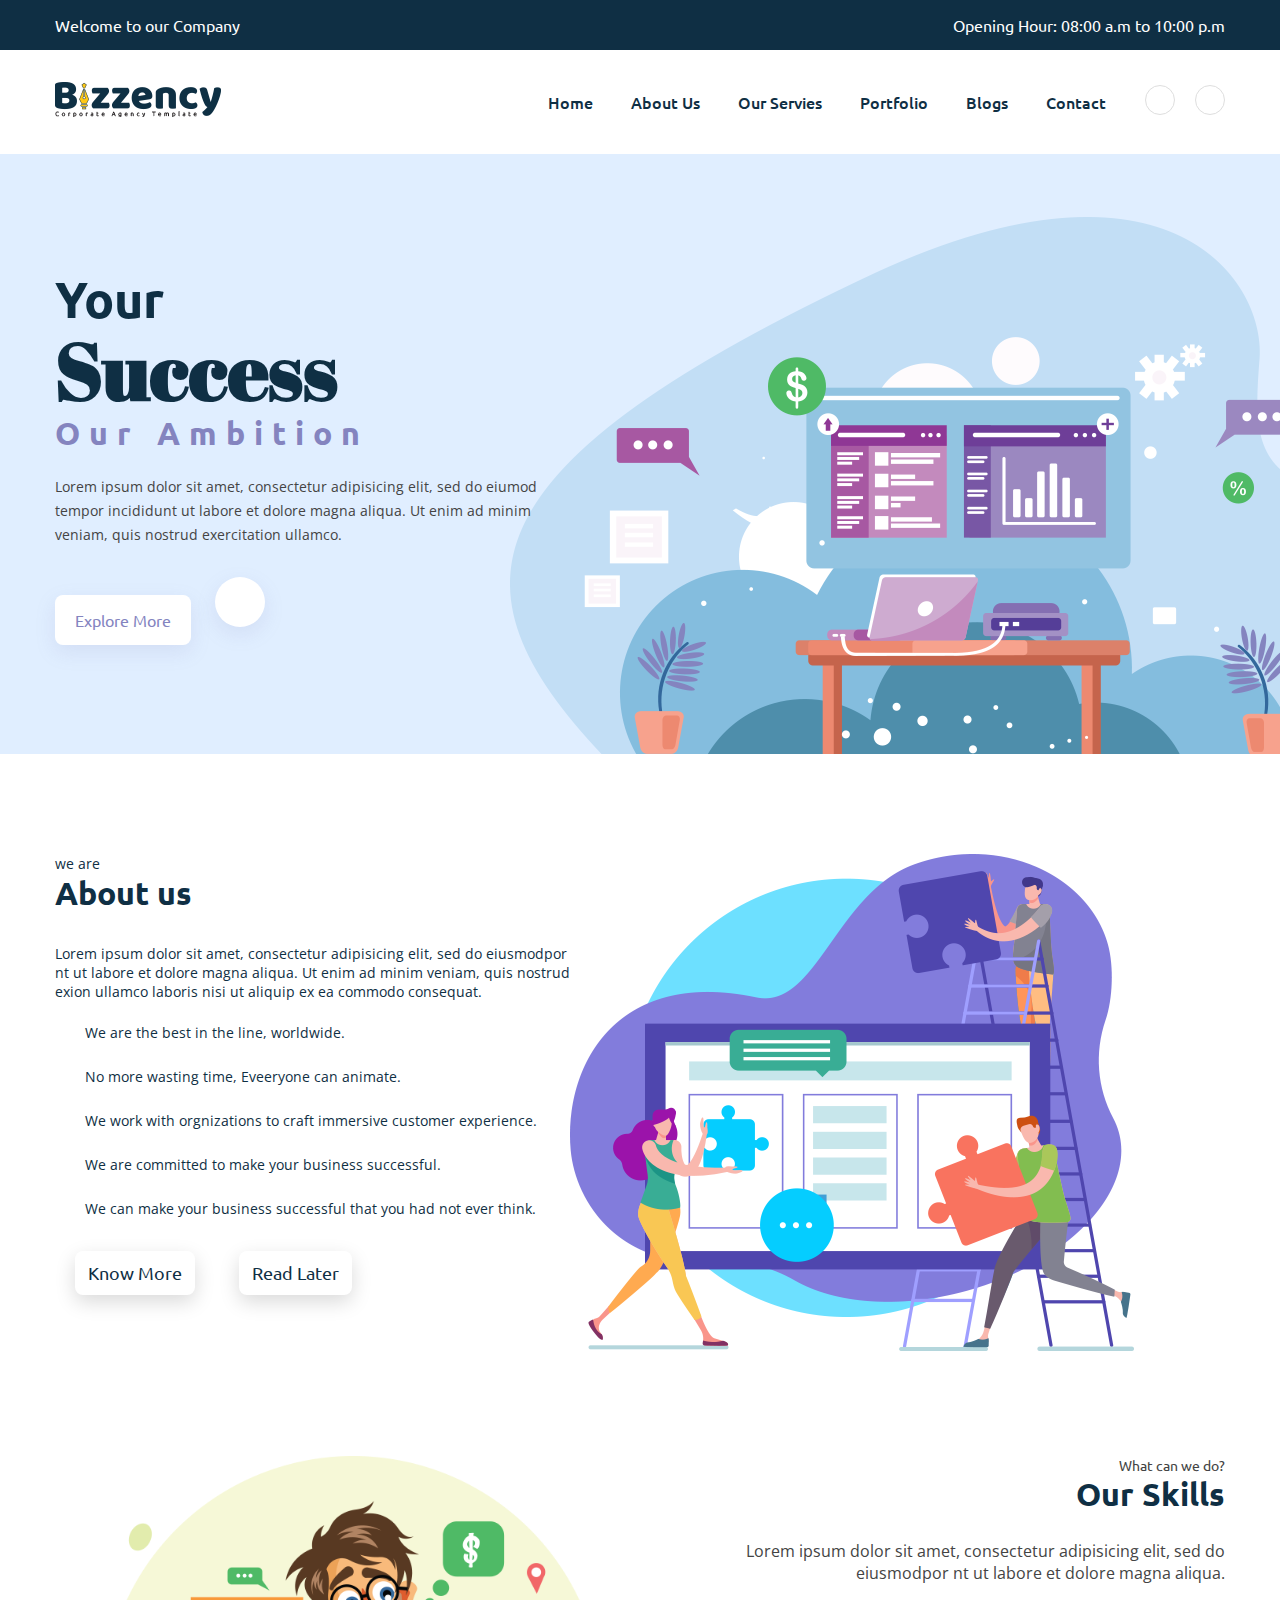
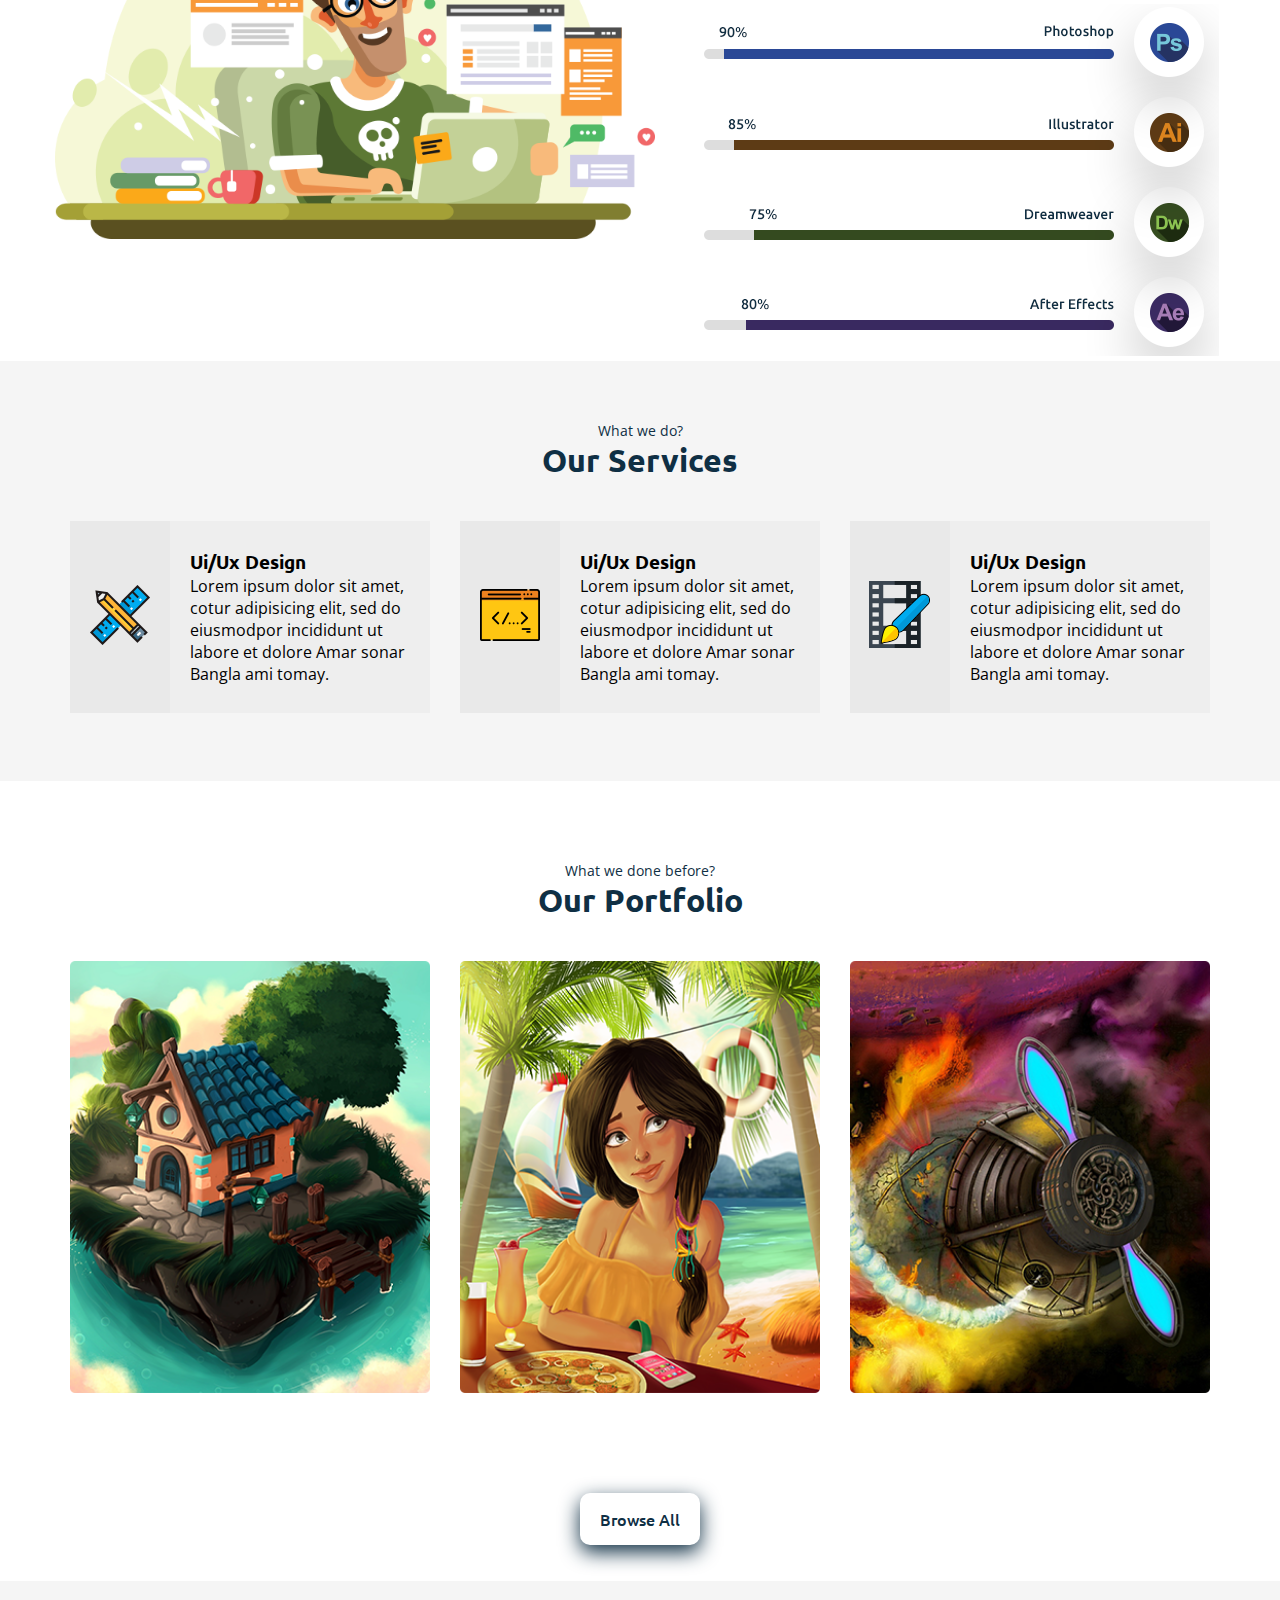
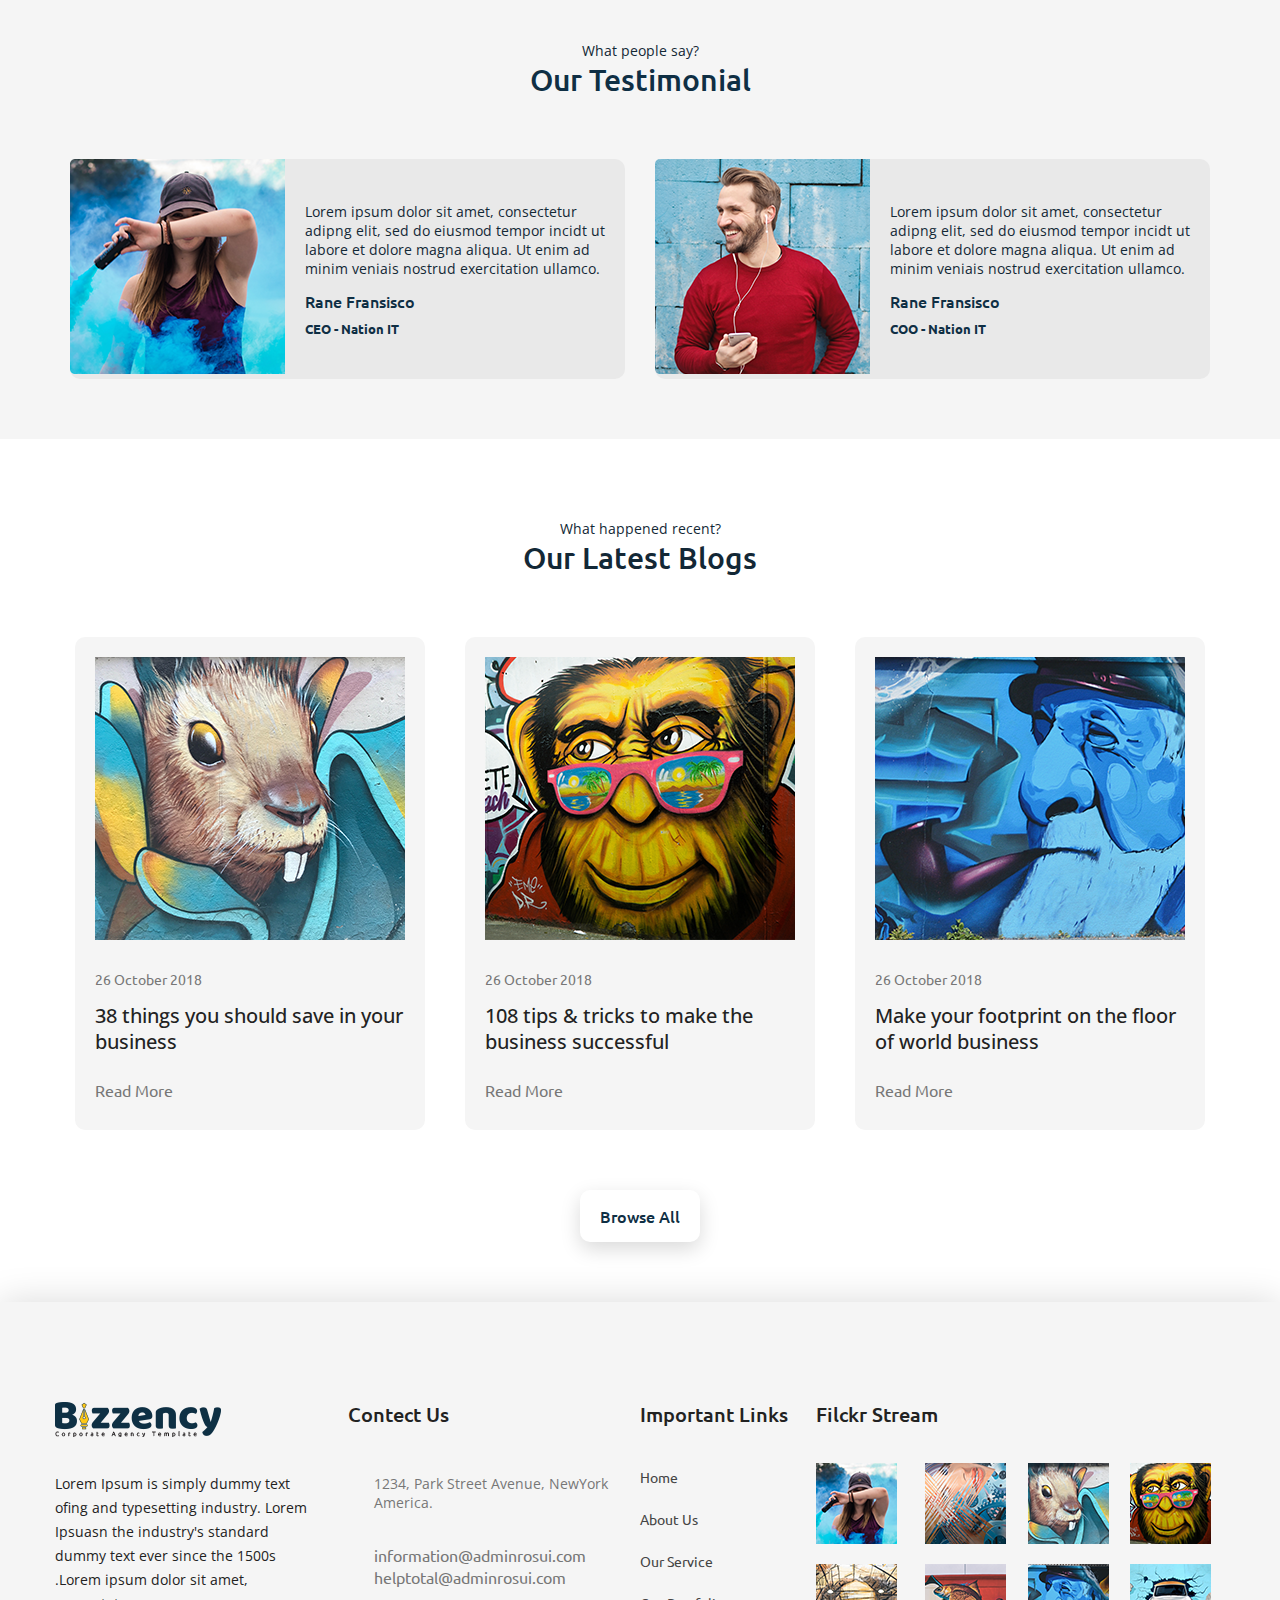
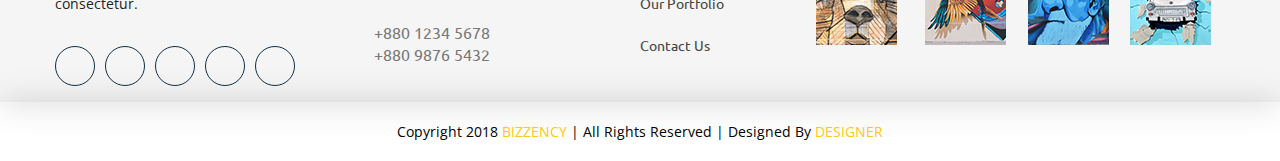
<file: index.html>
<!DOCTYPE html>
<html lang="en">
<head>
    <meta charset="UTF-8">
    <meta name="viewport" content="width=device-width, initial-scale=1.0">
    <title>Bizzency - Home</title>
    <!-- google font start -->
    <link rel="preconnect" href="https://fonts.googleapis.com">
<link rel="preconnect" href="https://fonts.gstatic.com" crossorigin>
<link href="https://fonts.googleapis.com/css2?family=Abril+Fatface&family=Open+Sans&family=Ubuntu:wght@300;500&display=swap" rel="stylesheet">
<link rel="stylesheet" href="https://cdnjs.cloudflare.com/ajax/libs/font-awesome/6.4.2/css/all.min.css" integrity="sha512-z3gLpd7yknf1YoNbCzqRKc4qyor8gaKU1qmn+CShxbuBusANI9QpRohGBreCFkKxLhei6S9CQXFEbbKuqLg0DA==" crossorigin="anonymous" referrerpolicy="no-referrer" />
    <!-- main css start -->
    <link rel="stylesheet" href="./style.css">
</head>
<body>
    <!-- topbar section start -->
    <section id="topbar">
        <div class="container">
            <div class="topbar_info row space-between">
                <p>Welcome to our Company</p>
                <p>Opening Hour: 08:00 a.m to 10:00 p.m</p>
            </div>
        </div>
    </section>
    <!-- topbar section end -->

    <!-- menu section start -->
    <nav id="menu_nav">
        <div class="container">
            <div class="row space-between">
            <div class="logo">
                <a href="#"><img src="./img/logo.png" alt=""></a>
            </div>
            <div class="menu_info">
                <ul class="row">
                    <li><a href="#">Home</a></li>
                    <li><a href="#">About us</a></li>
                    <li><a href="#">Our Servies</a></li>
                    <li><a href="#">Portfolio</a></li>
                    <li><a href="#">Blogs</a></li>
                    <li><a href="#">Contact</a></li>
                    <li><button><i class="fa-solid fa-xmark"></i></button></li>
                    <li><button><i class="fa-solid fa-magnifying-glass"></i></button></li>
                </ul>
            </div>
        </div>
        </div>
    </nav>
    <!-- menu section end -->

    <!-- your success section start -->
    <section id="banner">
        <div class="container">
            <div class="inner_container">
                <h3>Your</h3>
                <h1>Success</h1>
                <h4>Our Ambition</h4>
                <p>Lorem ipsum dolor sit amet, consectetur adipisicing elit, sed do eiumod <br>
                    tempor incididunt ut labore et dolore magna aliqua. Ut enim ad minim <br>
                    veniam, quis nostrud exercitation ullamco.</p>
                    <div class="play">
                        <a href="#">Explore More</a>
                        <button><i class="fa-solid fa-play fa-lg"></i></button>
                </div>
            </div>
        </div>
    </section>
    <!-- your success section end -->

    <!-- about section start -->
    <section id="about">
        <div class="container row">
            <div class="about_us_info">
                <p>we are</p> 
            <h3>About us</h3>
            <p>Lorem ipsum dolor sit amet, consectetur adipisicing elit, sed do eiusmodpor <br>
            nt ut labore et dolore magna aliqua. Ut enim ad minim veniam, quis nostrud <br>
            exion ullamco laboris nisi ut aliquip ex ea commodo consequat.</p>
           
           <div class="list">
            <ul>
                <li>We are the best in the line, worldwide.</li>
                <li>No more wasting time, Eveeryone can animate.</li>
                <li>We work with orgnizations to craft immersive customer experience.</li>
                <li>We are committed to make your business successful.</li>
                <li>We can make your business successful that you had not ever think.</li>
            </ul>
           </div>     
                <a href="#">Know More</a>
                <a href="#">Read Later</a>
            </div>
            <div class="img_1">
                <img src="./img/Bizzency-(1).png" alt="">
            </div>
        </div>
    </section>
    <!-- about section end -->

    <!-- our skill section start -->
    <section id="our_skill">
        <div class="container">
            <div class="img_2">
                <img src="./img/Bizzency-(2).png" alt="" width="600">
            </div>
            <div class="our_skill_info">
                <h4>What can we do?</h4>
                <h3>Our Skills</h3>
                <p>Lorem ipsum dolor sit amet, consectetur adipisicing elit, sed do eiusmodpor
                nt ut labore et dolore magna aliqua.</p>
                <img src="./img/Screenshot 2023-09-25 120001.png" alt="">
            </div>
        </div>
    </section>
    <!-- our skill section end -->

    <!-- service section start -->
    <section id="service">
        <div class="container">
            <div class="service_info">
                <p>What we do?</p>
                <h3>Our Services</h3>
            </div>
            <div class="row">
                <div class="service_box row">
                    <div class="service_box_icon">
                        <img src="./img/ui-ux-icon.png" alt="">
                    </div>
                    <div class="service_box_info">
                        <h3>Ui/Ux Design</h3>
                        <p>Lorem ipsum dolor sit amet, cotur adipisicing elit, sed do eiusmodpor incididunt ut
                            labore et dolore Amar sonar Bangla ami tomay.</p>
                    </div>
                    <div class="overlay row">
                        <div>
                            <img src="./img/ui-ux-icon.png" alt="">
                            <h3>Ui/Ux Design</h3>
                            <a href="#"><i class="fa-solid fa-long-arrow-right"></i></a>
                        </div>
                    </div>
                </div>
                <div class="service_box row">
                    <div class="service_box_icon">
                        <img src="./img/web-degine-icon.png" alt="">
                    </div>
                    <div class="service_box_info">
                        <h3>Ui/Ux Design</h3>
                        <p>Lorem ipsum dolor sit amet, cotur adipisicing elit, sed do eiusmodpor incididunt ut
                            labore et dolore Amar sonar Bangla ami tomay.</p>
                    </div>
                    <div class="overlay row">
                        <div>
                            <img src="./img/web-degine-icon.png" alt="">
                            <h3>Ui/Ux Design</h3>
                            <a href="#"><i class="fa-solid fa-long-arrow-right"></i></a>
                        </div>
                    </div>
                </div>
                <div class="service_box row">
                    <div class="service_box_icon">
                        <img src="./img/video-editing-icon.png" alt="">
                    </div>
                    <div class="service_box_info">
                        <h3>Ui/Ux Design</h3>
                        <p>Lorem ipsum dolor sit amet, cotur adipisicing elit, sed do eiusmodpor incididunt ut
                            labore et dolore Amar sonar Bangla ami tomay.</p>
                    </div>
                    <div class="overlay row">
                        <div>
                            <img src="./img/video-editing-icon.png" alt="">
                            <h3>Ui/Ux Design</h3>
                            <a href="#"><i class="fa-solid fa-long-arrow-right"></i></a>
                        </div>
                    </div>
                </div>
            </div>
        </div>
    </section>
    <!-- service section end -->

    <!-- portfolio section start -->
    <section id="portfolio">
        <div class="container">
            <div class="portfolio_info">
                <p>What we done before?</p>
                <h3>Our Portfolio</h3>
            </div>
            <div class="row">
                <div class="portfoli_img">
                    <img src="./img/portfoli(1).png" alt="">
                    <div class="overlay">
                        <h3>Girl Illustration</h3>
                    </div>
                </div>
                <div class="portfoli_img">
                    <img src="./img/portfolio-(2).png" alt="">
                    <div class="overlay">
                        <h3>Girl Illustration</h3>
                    </div>
                </div>
                <div class="portfoli_img">
                    <img src="./img/portfoli(3).png" alt="">
                    <div class="overlay">
                        <h3>Girl Illustration</h3>
                    </div>
                </div>
                <a href="#">browse all</a>
            </div>
        </div>
        </div>
    </section>
    <!-- portfolio section end -->

    <!-- testimonial section start -->
    <section id="testimonial">
        <div class="container">
            <p>What people say?</p>
            <h3>Our Testimonial</h3>
            <div class="row">
                <div class="testimonial_box row">
                    <div class="testimonial_img">
                        <img src="./img/testimonial(1).png" alt="">
                    </div>
                    <div class="testimonial_info">
                        <p>Lorem ipsum dolor sit amet, consectetur adipng elit, sed do eiusmod tempor incidt ut labore et dolore magna aliqua. Ut enim ad minim veniais nostrud exercitation ullamco.</p>
                        <h4>Rane Fransisco</h4>
                        <h5>CEO - Nation IT</h5>
                    </div>
                </div>
                <div class="testimonial_box row">
                    <div class="testimonial_img">
                        <img src="./img/testimonial(2).png" alt="">
                    </div>
                    <div class="testimonial_info">
                        <p>Lorem ipsum dolor sit amet, consectetur adipng elit, sed do eiusmod tempor incidt ut labore et dolore magna aliqua. Ut enim ad minim veniais nostrud exercitation ullamco.</p>
                        <h4>Rane Fransisco</h4>
                        <h5>COO - Nation IT</h5>
                    </div>
                </div>
            </div>
        </div>
    </section>
    <!-- testimonial section end -->

    <!-- latest section start -->
    <section  id="latest">
        <div class="container">
            <div class="latest_info">
                <p>What happened recent?</p>
            <h3>Our Latest Blogs</h3>
            </div>
            <div class="row">
                <div class="latest_box row">
                    <img src="./img/latest(1).png" alt="">
                    <h6>26 October 2018</h6>
                    <p>38 things you should save in your business</p>
                    <a href="#">
                        Read More
                        <i class="fa-solid fa-arrow-right"></i>
                    </a>
                </div>
                <div class="latest_box row">
                    <img src="./img/latest(2).png" alt="">
                    <h6>26 October 2018</h6>
                    <p>108 tips & tricks to make the business successful</p>
                    <a href="#">Read More<i class="fa-solid fa-arrow-right"></i></a>
                </div>
                <div class="latest_box row">
                    <img src="./img/latest(3).png" alt="">
                    <h6>26 October 2018</h6>
                    <p>Make your footprint on the floor of world business</p>
                    <a href="#">Read More<i class="fa-solid fa-arrow-right"></i></a>
                </div>
            </div>
            <div class="latest_button"><a href="#">browse all</a></div>
        </div>
    </section>
    <!-- latest section end -->

    <!-- Footer section start -->
    <footer id="footer_section">
        <div class="container">
            <div class="row">
                <div class="footer_box">
                    <a href="#"><img src="./img/logo.png" alt=""></a>
                    <p>Lorem Ipsum is simply dummy text ofing and typesetting industry.
                        Lorem Ipsuasn the industry's standard dummy text ever since the 1500s
                        .Lorem ipsum dolor sit amet, consectetur.</p>
                    <ul class="row">
                        <li><a href="#" target="_blank"><i class="fa-brands fa-facebook-f"></i></a></li>
                        <li><a href="#" target="_blank"><i class="fa-brands fa-twitter"></i></a></li>
                        <li><a href="#" target="_blank"><i class="fa-brands fa-dribbble"></i></a></li>
                        <li><a href="#" target="_blank"><i class="fa-brands fa-pinterest-p"></i></a></li>
                        <li><a href="#" target="_blank"><i class="fa-brands fa-linkedin-in"></i></a></li>
                    </ul>
                </div>
                <div class="footer_box">
                    <h3>Contect Us</h3>
                    <ul>
                        <li class="row">
                            <i class="fa-solid fa-map-marker-alt"></i>
                                <div>
                                    <p>1234, Park Street Avenue, NewYork
                                        America.</p>
                                </div>
                        </li>
                        <li class="row">
                            <i class="fa-solid fa-envelope"></i>
                                <div>
                                    <a href="mailto:information@adminrosui.com">information@adminrosui.com</a>
                                    <a href="mailto:helptotal@adminrosui.com">helptotal@adminrosui.com</a>
                                </div>
                        </li>
                        <li class="row">
                            <i class="fa-solid fa-phone-alt"></i>
                                <div>
                                    <a href="callto:+88098765432">+880 1234 5678</a><br>
                                    <a href="callto:+88012345678">+880 9876 5432</a>
                                </div>
                        </li>
                    </ul>
                </div>
                <div class="footer_box">
                    <h3>Important Links</h3>
                    <ul>
                        <li><a href="#">Home</a></li>
                        <li><a href="#">About Us</a></li>
                        <li><a href="#">Our Service</a></li>
                        <li><a href="#">Our Portfolio</a></li>
                        <li><a href="#">Contact Us</a></li>
                    </ul>
                </div>
                <div class="footer_box">
                    <h3>Filckr Stream</h3>
                    <div class="row">
                        <div class="info_img">
                            <a href="#"><img src="./img/footer-(1).png" alt=""></a>
                        </div>
                        <div class="info_img">
                            <a href="#"><img src="./img/footer-(2).png" alt=""></a>
                        </div>
                        <div class="info_img">
                            <a href="#"><img src="./img/footer-(3).png" alt=""></a>
                        </div>
                        <div class="info_img">
                            <a href="#"><img src="./img/footer-(4).png" alt=""></a>
                        </div>
                        <div class="info_img">
                            <a href="#"><img src="./img/footer-(5).png" alt=""></a>
                        </div>
                        <div class="info_img">
                            <a href="#"><img src="./img/footer-(6).png" alt=""></a>
                        </div>
                        <div class="info_img">
                            <a href="#"><img src="./img/footer-(7).png" alt=""></a>
                        </div>
                        <div class="info_img">
                            <a href="#"><img src="./img/footer-(8).png" alt=""></a>
                        </div>
                    </div>
                </div>
            </div>
        </div>
    </footer>
    <!-- Footer section end -->

    <!-- Bottom Bar section start -->
    <section id="bottom_bar">
        <div class="container">
            <div class="row">
                <p>Copyright 2018 <b>BIZZENCY</b> | All Rights Reserved   |   Designed By <b>DESIGNER</b></p>
            </div>
        </div>
    </section>
    <!-- Bottom Bar section end -->
</body>
</html>
</file>
<file: style.css>
/* common css start */
*{
    margin: 0;
    padding: 0;
    outline: 0;
    box-sizing: border-box;
}
body{
    font-family: 'Open Sans', sans-serif;
}
h1,h2{
    font-family: 'Abril Fatface', cursive;
}
h3,h4,h5,h6,button,a{
    font-family: 'Ubuntu', sans-serif;
}
ul{
    list-style-type: none;
}
a{
    text-decoration: none;
    display: inline-block;
}
.container{
    width: 1170px;
    margin: 0 auto;
}
.row{
    display: flex;
    flex-wrap: wrap;
}
.space-between{
    justify-content: space-between;
}
#topbar{
    background-color: #0f2f44;
}
/* common css end */

/* topbar css start */
#topbar p{
    color: #fefefe;
    padding: 13px 0;
    font-size: 16px;
    line-height: 24px;
    font-family: 'Ubuntu', sans-serif;
}
/* topbar css end */

/* menu css start */
#menu_nav .row{
    align-items: center;
}
#menu_nav ul li a{
    font-weight: 500;
    color: #0f2f44;
    text-transform: capitalize;
    line-height: 24px;
    font-size: 16px;
    padding: 40px 19px;
    transition: 0.6s;
}
#menu_nav ul li a:hover{
    background-color: #fff9e6;
    color: #ffc712;
}
#menu_nav ul li button{
    width: 30px;
    height: 30px;
    border-radius: 50%;
    border: 1px solid #dedede;
    color: #999999;
    background: none;
    margin-left: 20px;
    cursor: pointer;
}
/* menu css end */

/* banner css start */
#banner{
    background-image: url(./img/Bizzency-bg.png);
    background-size: cover;
    background-position: center;
    display: flex;
    height: 600px;
    align-items: center;
}
.inner_container h3{
    color: #0f2f44;
    font-size: 50px;
    line-height: 70px;
}
.inner_container h1{
    color: #0f2f44;
    font-size: 80px;
    line-height: 70px;
    padding-bottom: 17px;
}
.inner_container h4{
    color: #8484bf;
    font-size: 32px;
    line-height: 24px;
    letter-spacing: 9px;
}
.inner_container p{
    color: #444444;
    font-size: 14px;
    line-height: 24px;
    padding-top: 30px;
    padding-bottom: 30px;
}
#banner .play a{
    color: #8484bf;
    background-color: #ffffff;
    border-radius: 8px;
    transition: 0.6s;
    padding: 15px 20px;
    box-shadow: 0 7px 20px 0 rgba(132,132,191,0.15);
}
#banner button{
    color: #8484bf;
    background-color: #ffffff;
    width: 50px;
    height: 50px;
    border-radius: 50%;
    margin-left: 20px;
    border: none;
    cursor: pointer;
    transition: 0.6s;
    box-shadow: 0 7px 20px 0 rgba(132,132,191,0.15);
}
#banner .play a:hover{
    color: #ffffff;
    background-color: #8484bf;
}
#banner button:hover{
    color: #ffffff;
    background-color: #8484bf;
}
/* banner css end */

/* about css start */
#about .container{
    margin-top: 100px;
}
.about_us_info p{
    color: #0f2f44;
    font-size: 14px;
    line-height: auto; 
}
.about_us_info h3{
    color: #0f2f44;
    font-size: 32px;
    line-height: auto;
    padding-bottom: 30px;
}
.about_us_info .list{
    padding-left: 30px;
    padding-top: 10px;
}
.about_us_info .list ul li{
    color: #0f2f44;
    font-size: 14px;
    line-height: 44px;
}
#about a{
    background-color: #ffffff;
    color: #0f2f44;
    padding: 0px 13px;
    font-size: 18px;
    line-height: 44px;
    margin: 20px;
    border-radius: 8px;
    transition: 0.6s;
    box-shadow: 0 7px 20px 0 rgba(0,0,0,0.15);
}
#about a:hover{
    color: #0f2f44;
    background-color: #ffc712;
}
/* about css end */

/* our skill css start */
#our_skill .container{
    padding-top: 100px;
    display: flex;
}
.our_skill_info h4{
    color: #444444;
    font-weight: 400;
    text-align: end;
    font-size: 14px;
    line-height: auto;
}
.our_skill_info h3{
    color: #0f2f44;
    text-align: end;
    font-size: 32px;
    line-height: auto;
}
.our_skill_info p{
    color:#444444;
    text-align: end;
    padding-top: 25px;
}
.our_skill_info img{
    padding-left: 30px;
    padding-top: 20px;
}
/* our skill css end */

/* our service css start */
#service{
    background-image: url(./../img/our-service-bg.png);
    height: 420px;
    padding-top: 60px;
}
#service .service_info p{
    color: #0f2f44;
    text-align: center;
    font-size: 14px;
    line-height: auto;
}
#service .service_info h3{
    color: #0f2f44;
    text-align: center;
    font-size: 32px;
    line-height: auto;
    padding-bottom: 40px;
}
#service .service_box {
    width: calc(100% / 3 - 30px);
    margin: 0 15px;
    align-items: center;
    background-color: #e9e9e9;
    position: relative;
}
#service .service_box .service_box_icon {
    width: 100px;
    text-align: center;
}
#service .service_box .service_box_info {
    width: calc(100% - 100px);
    background-color: #eeeeee;
    padding: 28px 20px;
}
#service .service_box .overlay {
    align-items: center;
    justify-content: center;
    background-color: #0f2f44;
    position: absolute;
    inset: 0;
    text-align: center;
    transition: .7s;
    transform: scale(0);
}
#service .service_box:hover .overlay {
    transform: scale(1);
}
#service .service_box .overlay a {
    width: 40px;
    height: 40px;
    line-height: 40px;
    border-radius: 50%;
    background-color: #ffc712;
}
/* our service css end */

/* portfolio css start */
#portfolio{
    height: 800px;
}
#portfolio .portfolio_info p{
    color: #0f2f44;
    text-align: center;
    font-size: 14px;
    line-height: auto;
    padding-top: 80px;
}
#portfolio .portfolio_info h3{
    color: #0f2f44;
    text-align: center;
    font-size: 32px;
    line-height: auto;
    padding-bottom: 40px;
}
#portfolio .portfoli_img{
    width: calc(100% / 3 - 30px);
    margin: 0 15px;
    position: relative;
    margin-bottom: 100px;
}
#portfolio .portfoli_img img{
    width: 100%;
    display: block;
}
#portfolio .portfoli_img .overlay{
    position: absolute;
    bottom: 0;
    left: 0;
    right: 0;
    text-align: center;
    background-color: #fff;
    padding: 20px;
    transform: scale(0);
    transition: .7s;
    transform-origin: bottom;
}
#portfolio .portfoli_img:hover .overlay{
    transform:scale(1) ;
    box-shadow: 0 15px 50px 10px rgba(0,0,0,0.15);
}
#portfolio a{
    background-color: #ffffff;
    margin: 0 auto;
    color: #0f2f44;
    font-weight: 500;
    width: fit-content;
    padding: 15px 20px;
    text-transform: capitalize;
    transition: 0.6s;
    border-radius: 10px;
    box-shadow: 0 7px 20px 0;
}
#portfolio a:hover{
    background-color: #ffc712;
    box-shadow: 0 7px 20px 0 rgba(0,0,0,0.15);
}
/* portfolio css end */

/* testimonial css start */
#testimonial{
    color: #0f2f44;
}
#testimonial p{
    color: #132836;
    font-size: 14px;
}
#testimonial{
    text-align: center;
    padding: 60px 0;
    background-color: #f5f5f5;
}
#testimonial h3{
    font-size: 30px;
    font-weight: 500;
    padding-bottom: 60px;
}
#testimonial .testimonial_box{
    width: calc(100% / 2 - 30px);
    margin: 0 15px;
    background-color: #e9e9e9;
    border-radius: 10px;
    align-items: center;
}
#testimonial .testimonial_box .testimonial_img{
    width: 215px;
    height: 100%;
}
#testimonial .testimonial_box .testimonial_info{
    width: calc(100% - 215px);
    padding: 12px 20px;
    text-align: left;
}
#testimonial .testimonial_box .testimonial_info h4{
    font-weight: 500;
    padding: 12px 0 8px;
}
/* testimonial css end */

/* latest css start */

#latest .latest_info p{
    color: #132836;
    font-size: 14px;
    text-align: center;
    padding-top: 80px;
}
#latest .latest_info h3{
    color: #132836;
    font-size: 30px;
    font-weight: 500;
    padding-bottom: 60px;
    text-align: center; 
}
#latest .latest_box{
    width: calc(100% / 3 - 30px);
    margin: 0 20px;
    border-radius: 10px;
    padding: 20px;
    background-color: #f5f5f5;
    width: 350px;
    transition: 0.6s;
}
#latest .latest_box h6{
    font-size: 14px;
    font-weight: 400;
    color: #777777;
    margin: 30px 0px 15px;
    transition: 0.6s;
}
#latest .latest_box p{
    font-size: 20px;
    font-weight: 500;
    color: #222222;
    line-height: 26px;
    transition: 0.6s;
}
#latest .latest_box a{
    display: block;
    display: flex;
    margin: 25px 0px 10px;
    width: 105px;
    justify-content: space-between;
    align-items: center;
    color: #777777;
    font-size: 16px;
    transition: 0.7s;
}

#latest .latest_box:hover{
    background-color: #0f2f44;
}
#latest .latest_box:hover h6{
    color: #f5f5f5;
} 
#latest .latest_box:hover p{
    color: #f5f5f5;
} 
#latest .latest_box:hover a{
    color: #f5f5f5;
}
#latest .latest_button a{
    display: flex;
    margin: 0 auto;
    background-color: #ffffff;
    color: #0f2f44;
    font-weight: 500;
    width: fit-content;
    padding: 15px 20px;
    margin-bottom: 60px;
    text-transform: capitalize;
    transition: 0.6s;
    margin-top: 60px;
    border-radius: 10px;
    box-shadow: 0 7px 20px 0 rgba(0,0,0,0.15);
} 
#latest .latest_button a:hover{
    background-color: #ffc712;
    box-shadow: 0 7px 20px 0 rgba(0,0,0,0.15);
}
/* latest css end */

/* footer css start */
#footer_section{
    background-color: #f5f5f5;
    height: 400px;
    padding: 100px 0;
    box-shadow: 0 0 35px 0 rgba(0, 0, 0, 0.15);
}
.footer_box:nth-child(1){
    width: 25%;
    padding-right: 30px;
}
.footer_box:nth-child(1) p{
    color: #222222;
    padding: 30px 0;
    font-size: 14px;
    line-height: 24px;
}
.footer_box .row li a{
    width: 40px;
    height: 40px;
    line-height: 40px;
    border-radius: 50%;
    border: 1px solid #0f2f44;
    margin-right: 10px;
    color: #0f2f44;
    text-align: center;
    font-size: 20px;
    transition: .6s;
}
.footer_box .row li a:hover{
    background-color: #0f2f44;
    color: #ffffff;
}
.footer_box:nth-child(2){
    width: 25%;
    padding-right: 30px;
    color: #777777;
}
.footer_box:nth-child(2) h3{
    padding-bottom: 15px;
    color: #222222;
    font-size: 20px;
    line-height: 24px;
    font-weight: 500;
}
.footer_box:nth-child(2) a{
    color: #777777;
}
.footer_box:nth-child(2) p{
    color: #777777;
    font-size: 14px;
}
.footer_box:nth-child(2) li{
    align-items: center;
    padding-top: 33px;
}
.footer_box:nth-child(2) i{
    width: 10%;
}
.footer_box:nth-child(2) div{
    width: calc(100% - 10%);
}
.footer_box:nth-child(3){
    width: 15%;
}
.footer_box:nth-child(3) h3{
    color: #222222;
    padding-bottom: 30px;
    font-size: 20px;
    line-height: 24px;
    font-weight: 500;
}
.footer_box:nth-child(3) ul li a{
    font-size: 14px;
    line-height: 42px;
    color: #444444;
}
.footer_box:nth-child(4){
    width: 35%;
}
.footer_box:nth-child(4) h3{
    color: #222222;
    padding-bottom: 37px;
    font-size: 20px;
    line-height: 24px;
    font-weight: 500;
}
.footer_box .info_img{
    width: 25%;
    padding: 0 7.5px 7.5px 7.5px;
}
.footer_box .info_img:nth-child(1){
    padding: 0 7.5px 7.5px 0;
}
.footer_box .info_img:nth-child(4){
    padding: 0 0 7.5px 7.5px;
}
.footer_box .info_img:nth-child(5){
    padding: 7.5px 7.5px 0 0;
}
.footer_box .info_img:nth-child(6){
    padding: 7.5px 7.5px 0 7.5px;
}
.footer_box .info_img:nth-child(7){
    padding: 7.5px 7.5px 0 7.5px;
}
.footer_box .info_img:nth-child(8){
    padding: 7.5px 0 0 7.5px;
}
.footer_box .info_img img{
    width: 100%;
    height: 100%;
}
.button button{
    width: 50px;
    height: 50px;
    border-radius: 50%;
    display: block;
    cursor: pointer;
    margin: 0 auto;
    background-color: #ffffff;
    font-size: 30px;
    border: none;
    color: #0f2f44;
    transition: .6s;
    box-shadow: 0 7px 20px 0 rgba(255, 199, 18, 0.25);
}
.button button:hover{
    background-color: #ffc712;
    color: #ffffff;
}
/* footer css end */

/* bottom bar css start */
#bottom_bar{
    padding: 20px 0;
    box-shadow: 0 0 35px 0 rgba(0, 0, 0, 0.15);
}
#bottom_bar .row{
    justify-content: center;
}
#bottom_bar .row p{
    font-size: 14px;
    line-height: 19px;
}
#bottom_bar p b{
    color: #ffc712;
    font-weight: 400;
}
/* bottom bar css end */
</file>
